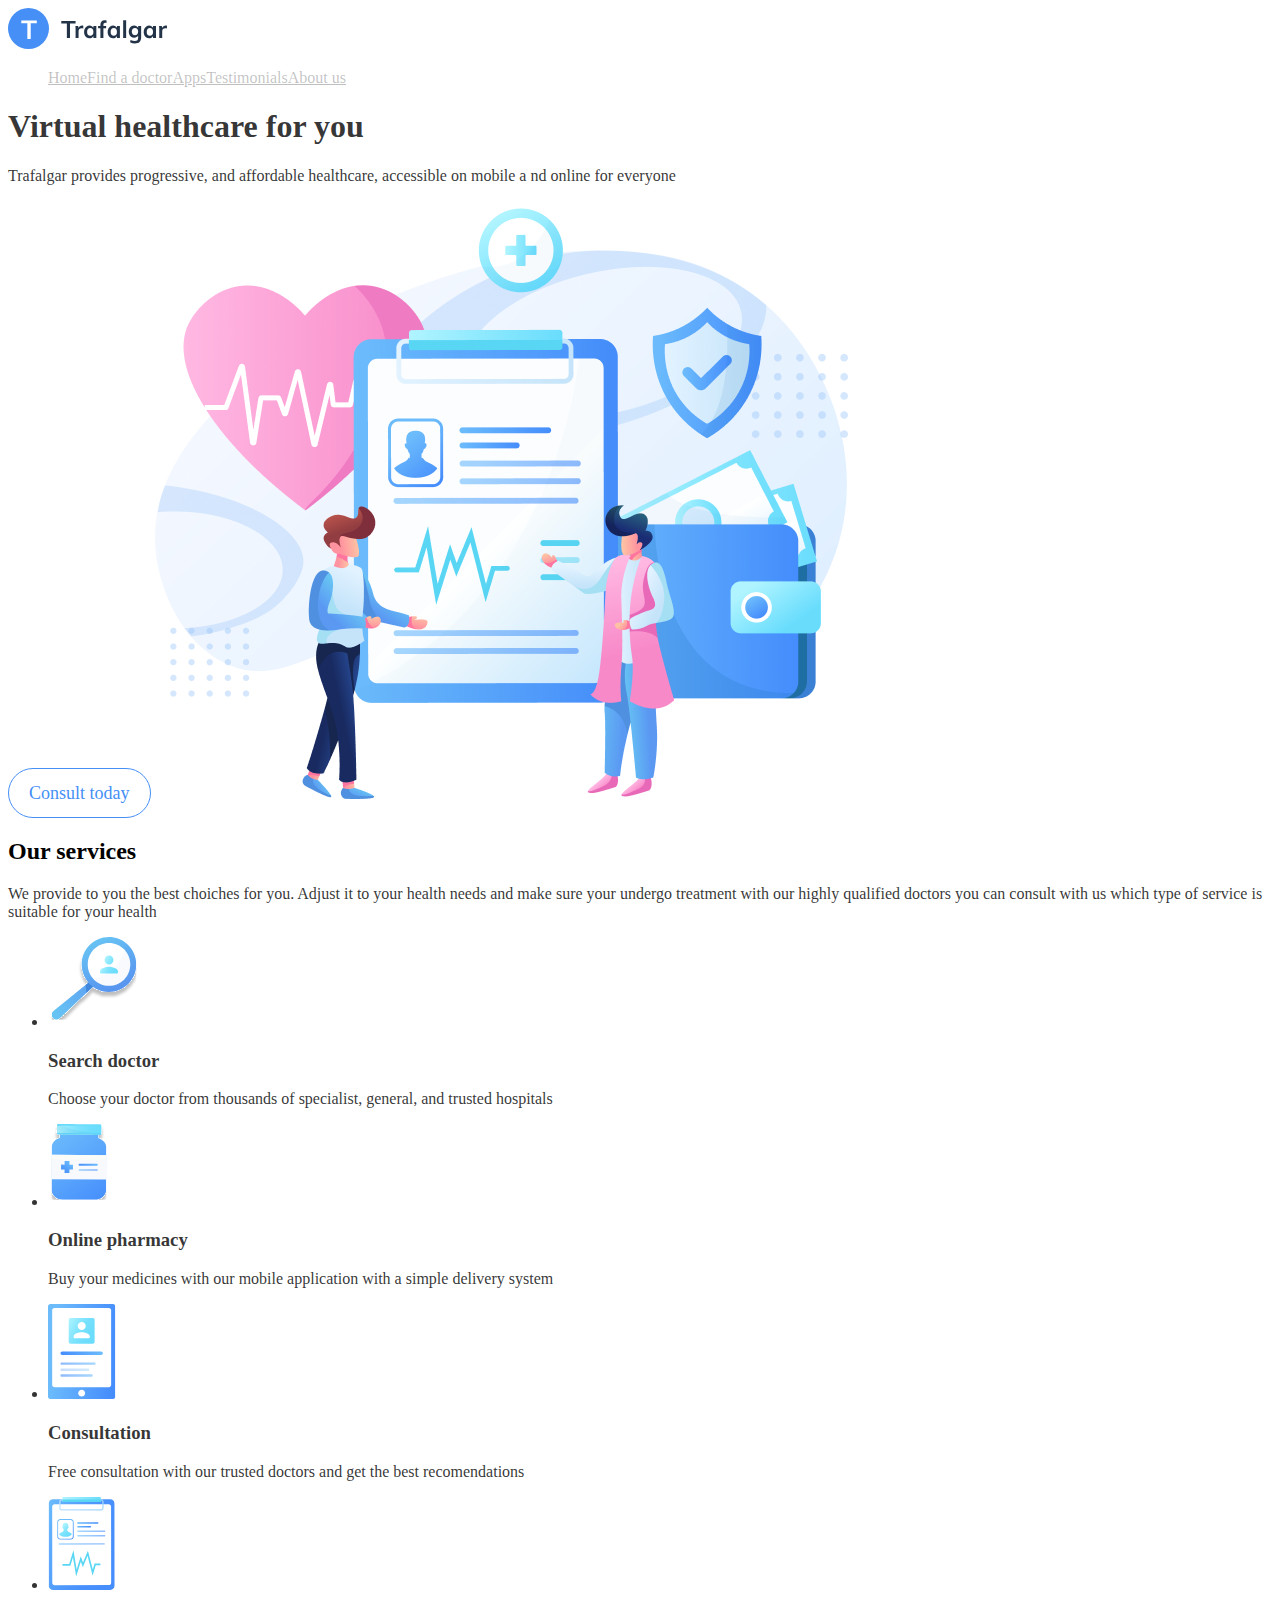
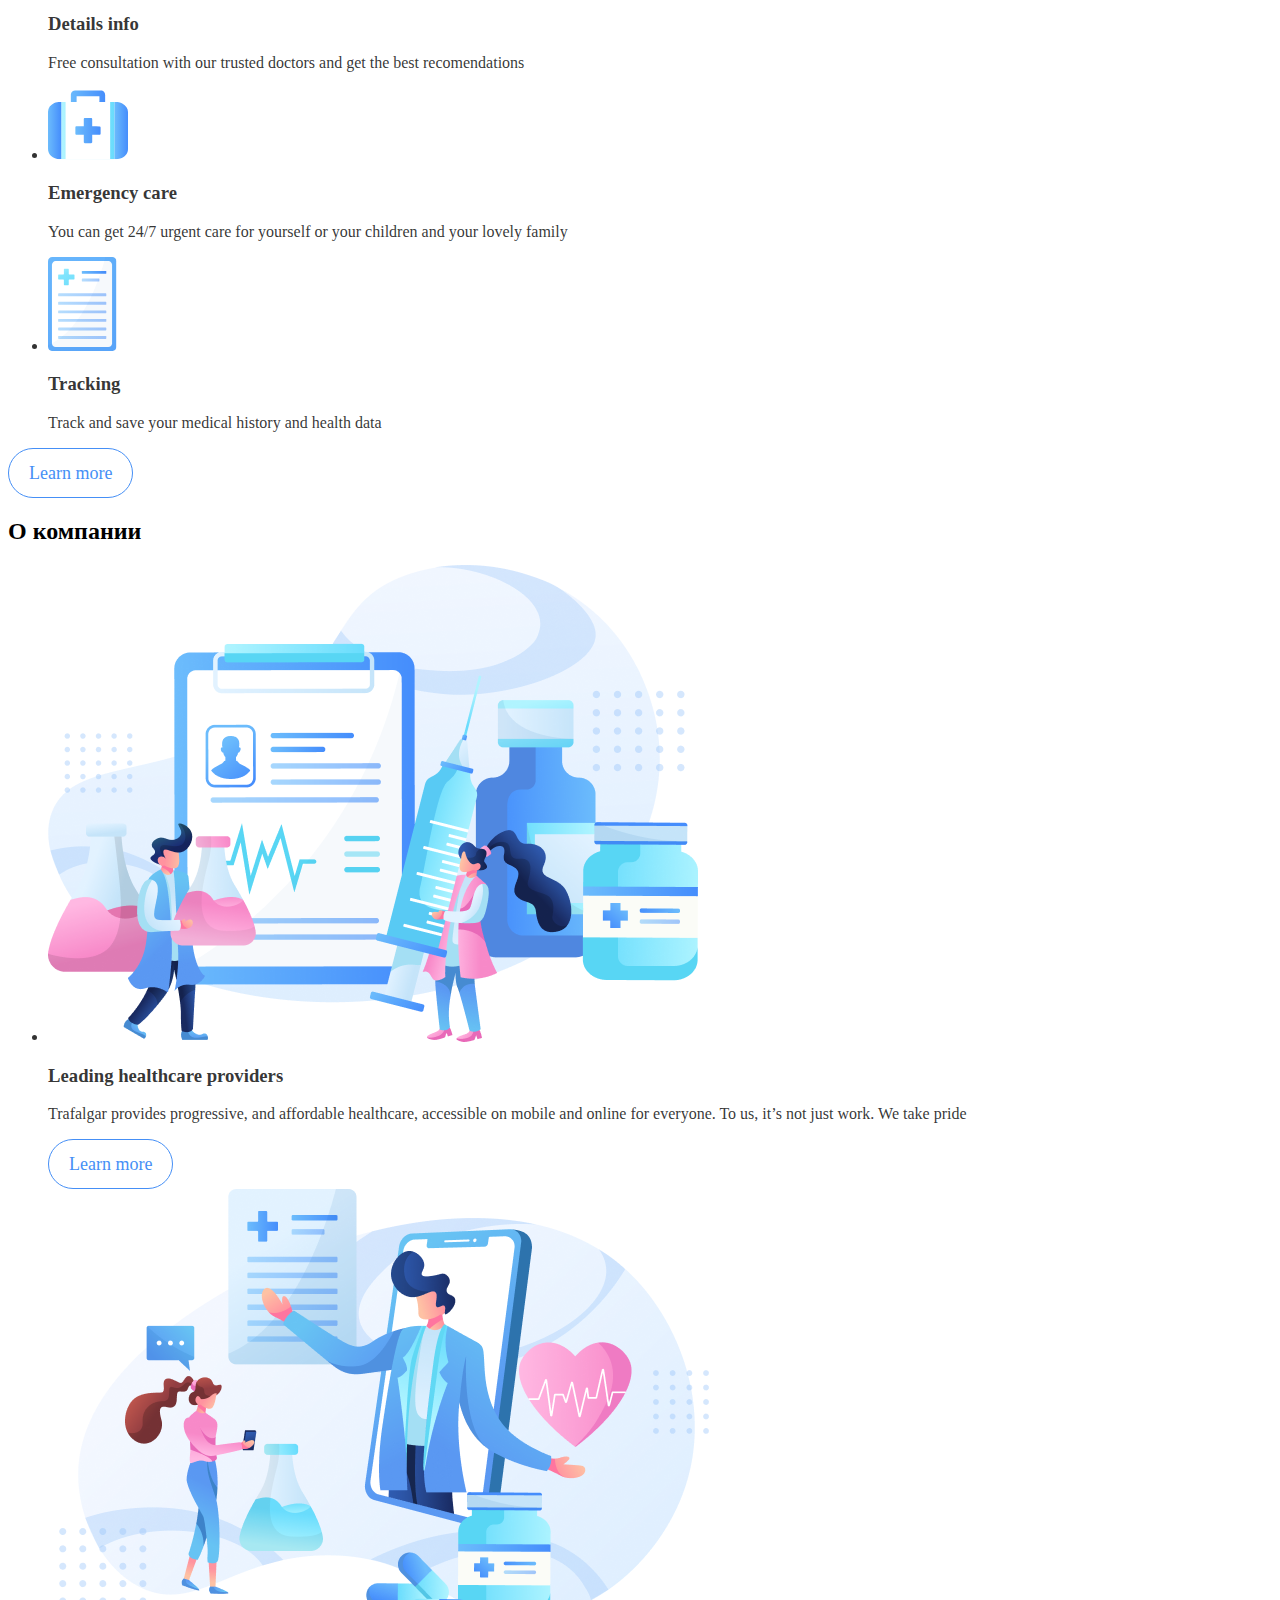
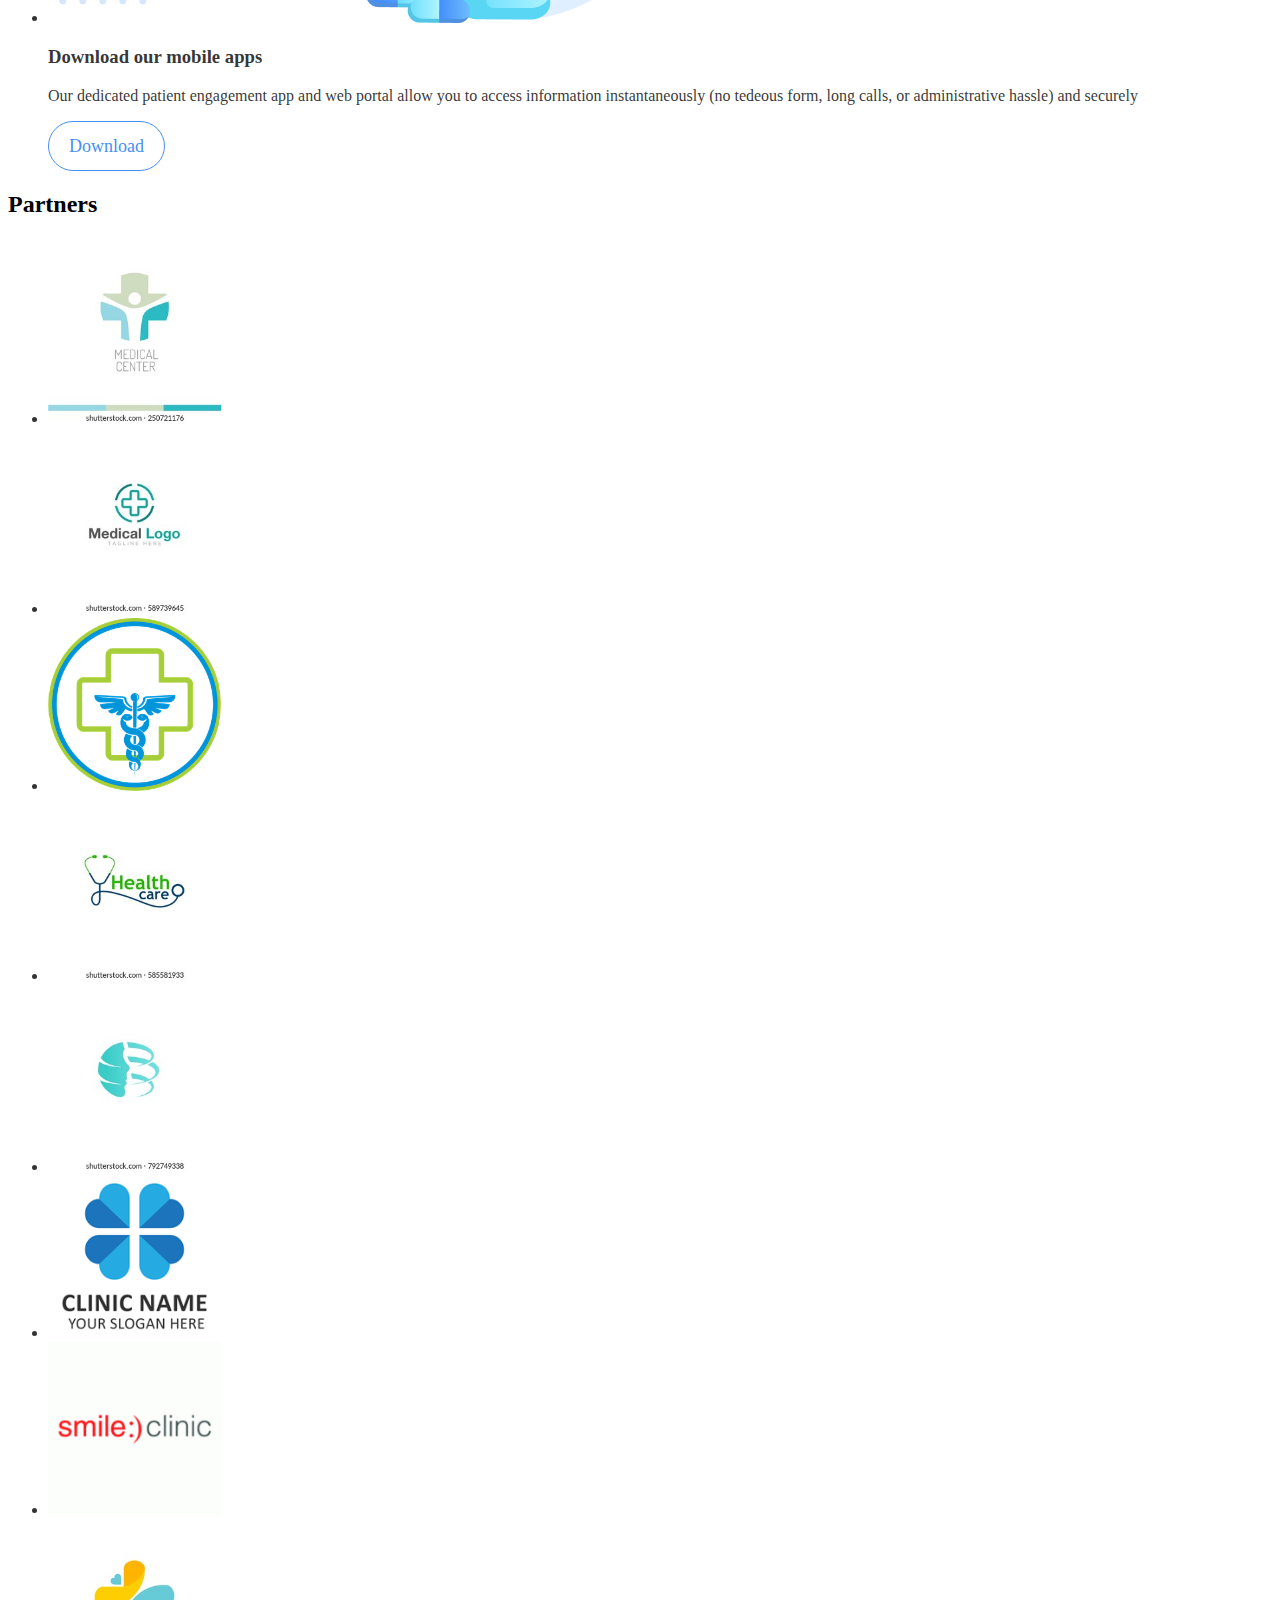
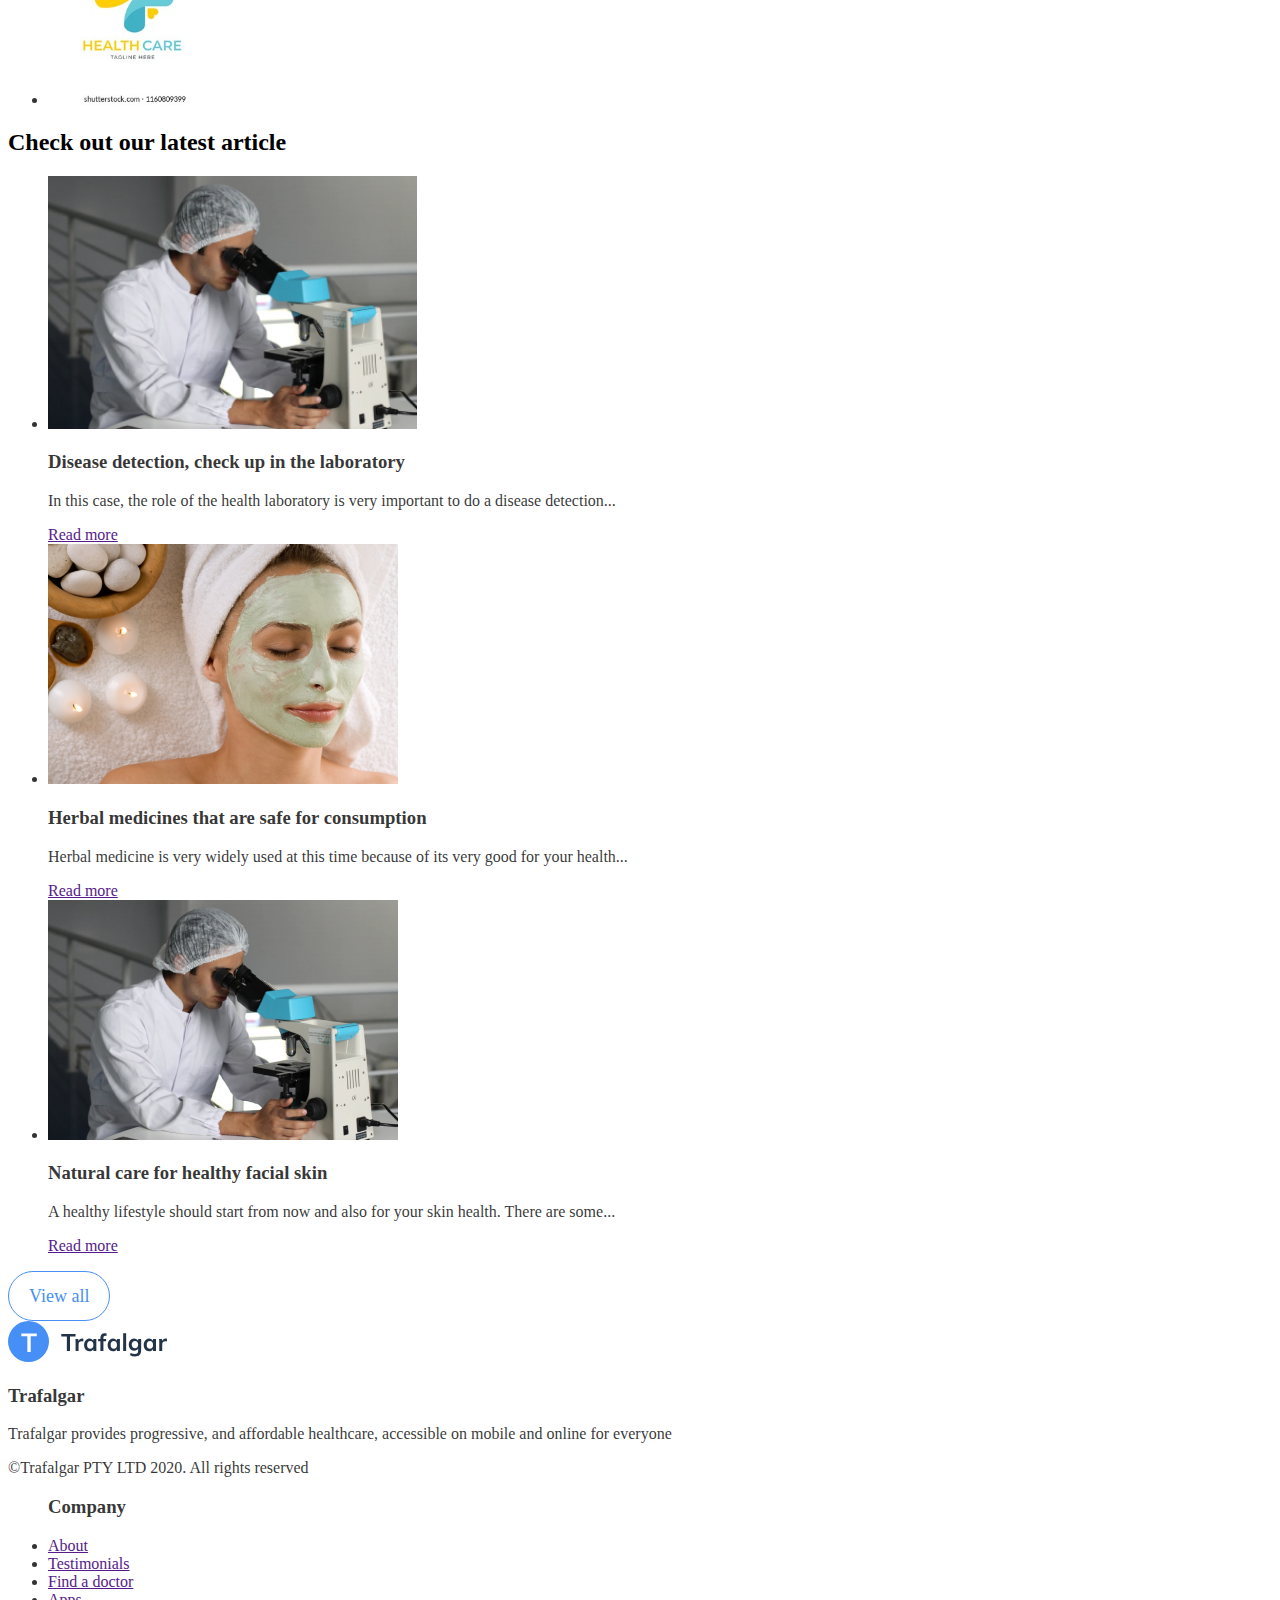
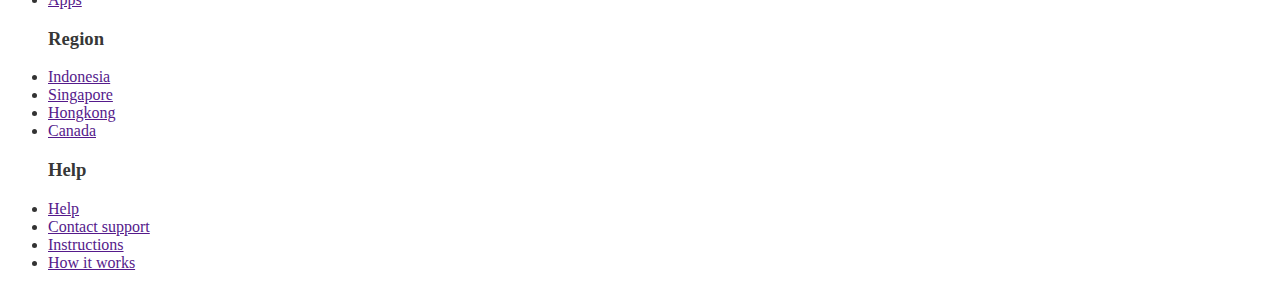
<file: index.html>
<!DOCTYPE html>
<html lang="en">
<head>
    <meta charset="UTF-8">
    <meta http-equiv="X-UA-Compatible" content="IE=edge">
    <meta name="viewport" content="width=device-width, initial-scale=1.0">
    <title>Trafalgar | Nikita Landing</title>
    <link rel="stylesheet" href="./css/style.css">
</head>
<body>
    <header class="page-header">
        <nav>
            <a  href="./index.html" class="logo">
                <img src="./images/logo.svg" alt="Company logo">
            </a>

            <ul class="site-nav list">
                <li><a href=""  class="link">Home</a></li>
                <li><a href=""  class="link">Find a doctor</a></li>
                <li><a href=""  class="link">Apps</a></li>
                <li><a href=""  class="link">Testimonials</a></li>
                <li><a href=""  class="link">About us</a></li>
            
        </nav>
    </header>

   <main>
        <section    class="hero"> 
            <h1 class="hero-title">Virtual healthcare
                for you</h1>
            <p>Trafalgar provides progressive, and affordable
                healthcare, accessible on mobile a nd online
                for everyone</p>
            <a href=""  class="link-btn">Consult today</a>
            <img src="./images/illustration.png" alt="Banner">
        </section>
        
        <section    class="section">
            <h2 class="section-title">Our services</h2>
        
            <p>We provide to you the best choiches for you. Adjust it to your health needs and make sure your undergo treatment
                with
                our highly qualified doctors you can consult with us which type of service is suitable for your health</p>
        
            <ul class="services">
                <li>
                    <img src="./images/Frame1.svg" alt="service-icon" width="92px">
                    <h3 class="title">Search doctor</h3>
                    <p>Choose your doctor from thousands of specialist, general, and trusted hospitals</p>
                </li>
                <li>
                    <img src="./images/Frame2.svg" alt="service-icon" width="62px">
                    <h3 class="title"">Online pharmacy</h3>
                    <p>Buy your medicines with our mobile application with a simple delivery system</p>
                </li>
                <li>
                    <img src="./images/Frame3.svg" alt="service-icon" width="68px">
                    <h3 class="title">Consultation</h3>
                    <p>Free consultation with our trusted doctors and get the best recomendations</p>
                </li>
                <li>
                    <img src="./images/Frame4.svg" alt="service-icon" width="67px">
                    <h3 class="title">Details info</h3>
                    <p>Free consultation with our trusted doctors and get the best recomendations</p>
                </li>
                <li>
                    <img src="./images/Frame5.svg" alt="service-icon" width="80px">
                    <h3 class="title">Emergency care</h3>
                    <p>You can get 24/7 urgent care for yourself or your children and your
                        lovely family</p>
                </li>
                <li>
                    <img src="./images/Frame6.svg" alt="service-icon" width="69">
                    <h3 class="title">Tracking</h3>
                    <p>Track and save your medical history and health data</p>
                </li>
            </ul>
            <a href=""  class="link-btn">Learn more</a>
        
        </section>
        
        <section    class="section">
            <h2 class="section-title">О компании</h2>
        
            <ul>
                <li>
                    <img src="./images/trafalgar-illustrationsec021.png" alt="image" width="650">
                    <h3>Leading healthcare providers</h3>
                    <p>Trafalgar provides progressive, and affordable healthcare, accessible on mobile and online for everyone.
                        To us, it’s not
                        just work. We take pride</p>
                    <a href=""  class="link-btn">Learn more</a>
                </li>
                <li>
                    <img src="./images/trafalgar-illustrationsec031.png" alt="image" width="665">
                    <h3>Download our
                        mobile apps</h3>
                    <p>Our dedicated patient engagement app and
                        web portal allow you to access information instantaneously (no tedeous form, long calls,
                        or administrative hassle) and securely</p>
                    <a href=""  class="link-btn">Download</a>
                </li>
            </ul>
        
        </section>
        
        <section class="section">
            <h2 class="section-title">Partners</h2>
        
            <ul>
                <li>
                    <a href=""></a><img src="./images/clinic7.jpeg" alt="Partners logo" width="173">
                </li>
                <li>
                    <a href=""></a><img src="./images/clinic8.jpeg" alt="Partners logo" width="173">
                </li>
                <li>
                    <a href=""></a><img src="./images/clinic1.png" alt="Partners logo" width="173">
                </li>
                <li>
                    <a href=""></a><img src="./images/clinic2.jpeg" alt="Partners logo" width="173">
                </li>
                <li>
                    <a href=""></a> <img src="./images/clinic3.jpeg" alt="Partners logo" width="173">
                </li>
                <li>
                    <a href=""></a><img src="./images/clinic4.png" alt="Partners logo" width="173">
                </li>
                <li>
                    <a href=""></a><img src="./images/clinic5.gif" alt="Partners logo" width="173">
                </li>
                <li>
                    <a href=""></a><img src="./images/clinic6.jpeg" alt="Partners logo" width="173">
                </li>
            </ul>
        </section>

        <section    class="section">
            <h2 class="section-title">Check out our latest article</h2>
            <ul>
                <li>
                    <img src="./images/image2.png" alt="Blog image" width="369">
                    <h3>Disease detection, check
                    up in the laboratory</h3>
                    <p>In this case, the role of the health laboratory is very important to do
                    a disease detection...</p>
                    <a href="">Read more</a>
                </li>
                <li>
                    <img src="./images/image3.png" alt="Blog image" width="350">
                    <h3>Herbal medicines that are
                    safe for consumption</h3>
                    <p>Herbal medicine is very widely used at this time because of its very good for your health...</p>
                    <a href="">Read more</a>
                </li>
                <li>
                    <img src="./images/image2.png" alt="Blog image" width="350">
                    <h3>Natural care for healthy
                    facial skin</h3>
                    <p>A healthy lifestyle should start from now and also for your skin health.
                    There are some...</p>
                    <a href="">Read more</a>
                </li>
            </ul>
            <a href=""  class="link-btn">View all</a>
        </section>
   </main>

    <footer>

        <a href="./index.html">
            <img src="./images/logo.svg" alt="Logo">
        </a>
        <h3>Trafalgar</h3>
        <p>Trafalgar provides progressive, and affordable healthcare, accessible on mobile and online for everyone</p>
        <p>&copy;Trafalgar PTY LTD 2020. All rights reserved</p>

        <ul>
            <h3>Company</h3>
                 <li><a href="">About</a></li>
                 <li><a href="">Testimonials</a></li>
                 <li><a href="">Find a doctor</a></li>
                 <li><a href="">Apps</a></li>

             <h3>Region</h3>
                 <li><a href="">Indonesia</a></li>
                 <li><a href="">Singapore</a></li>
                 <li><a href="">Hongkong</a></li>
                 <li><a href="">Canada</a></li>

             <h3>Help</h3>
                 <li><a href="">Help <center></center></a></li>
                 <li><a href="">Contact support</a></li>
                 <li><a href="">Instructions</a></li>
                 <li><a href="">How it works</a></li>

        </ul>
    </footer>
</body>
</html>
</file>
<file: css/style.css>
:root {
  --primary-text-color: rgb(0, 0, 0, 0.8);
  --title-text-color: #000000;
  --accent-color: #458ff6;
  --accent-link: rgb(0, 0, 0);
  --link: rgb(0, 0, 0, 0.25);
}
* {
  outline: none;
}
body {
  background-color: #fff;
  color: var(--primary-text-color);
}
.logo {
  color: #233348;
  color: var(--title-text-color);
}
.list {
  list-style: none;
}
.site-nav {
  display: flex;
  flex-direction: rowч;
  border-style: none;
}
.site-nav .link {
  color: var(--link);
}
.site-nav .link:hover,
.site-nav .link:focus {
  color: var(--accent-link);
}
.section-title {
  color: var(--title-text-color);
}
.services-link {
  color: var(--accent-color);
}
.link-btn {
  display: inline-block;
  background-color: #fff;
  border: 1.4px solid var(--accent-color);
  color: var(--accent-color);
  border-radius: 55px;
  font-size: 18px;
  text-align: center;
  padding: 0px 20px;
  text-decoration: none;
  font-family: Verdana;
  line-height: 48px;
}
.link-btn:hover {
  color: #fff;
  background-color: var(--accent-color);
}
/* основной цвет color: #000000
/* вторичный цвет текста color: #7D7987; 
/* цвет лого текст #233348
/* цвет навигации #1F1534;
/* #458FF6; акцент
 */
</file>
